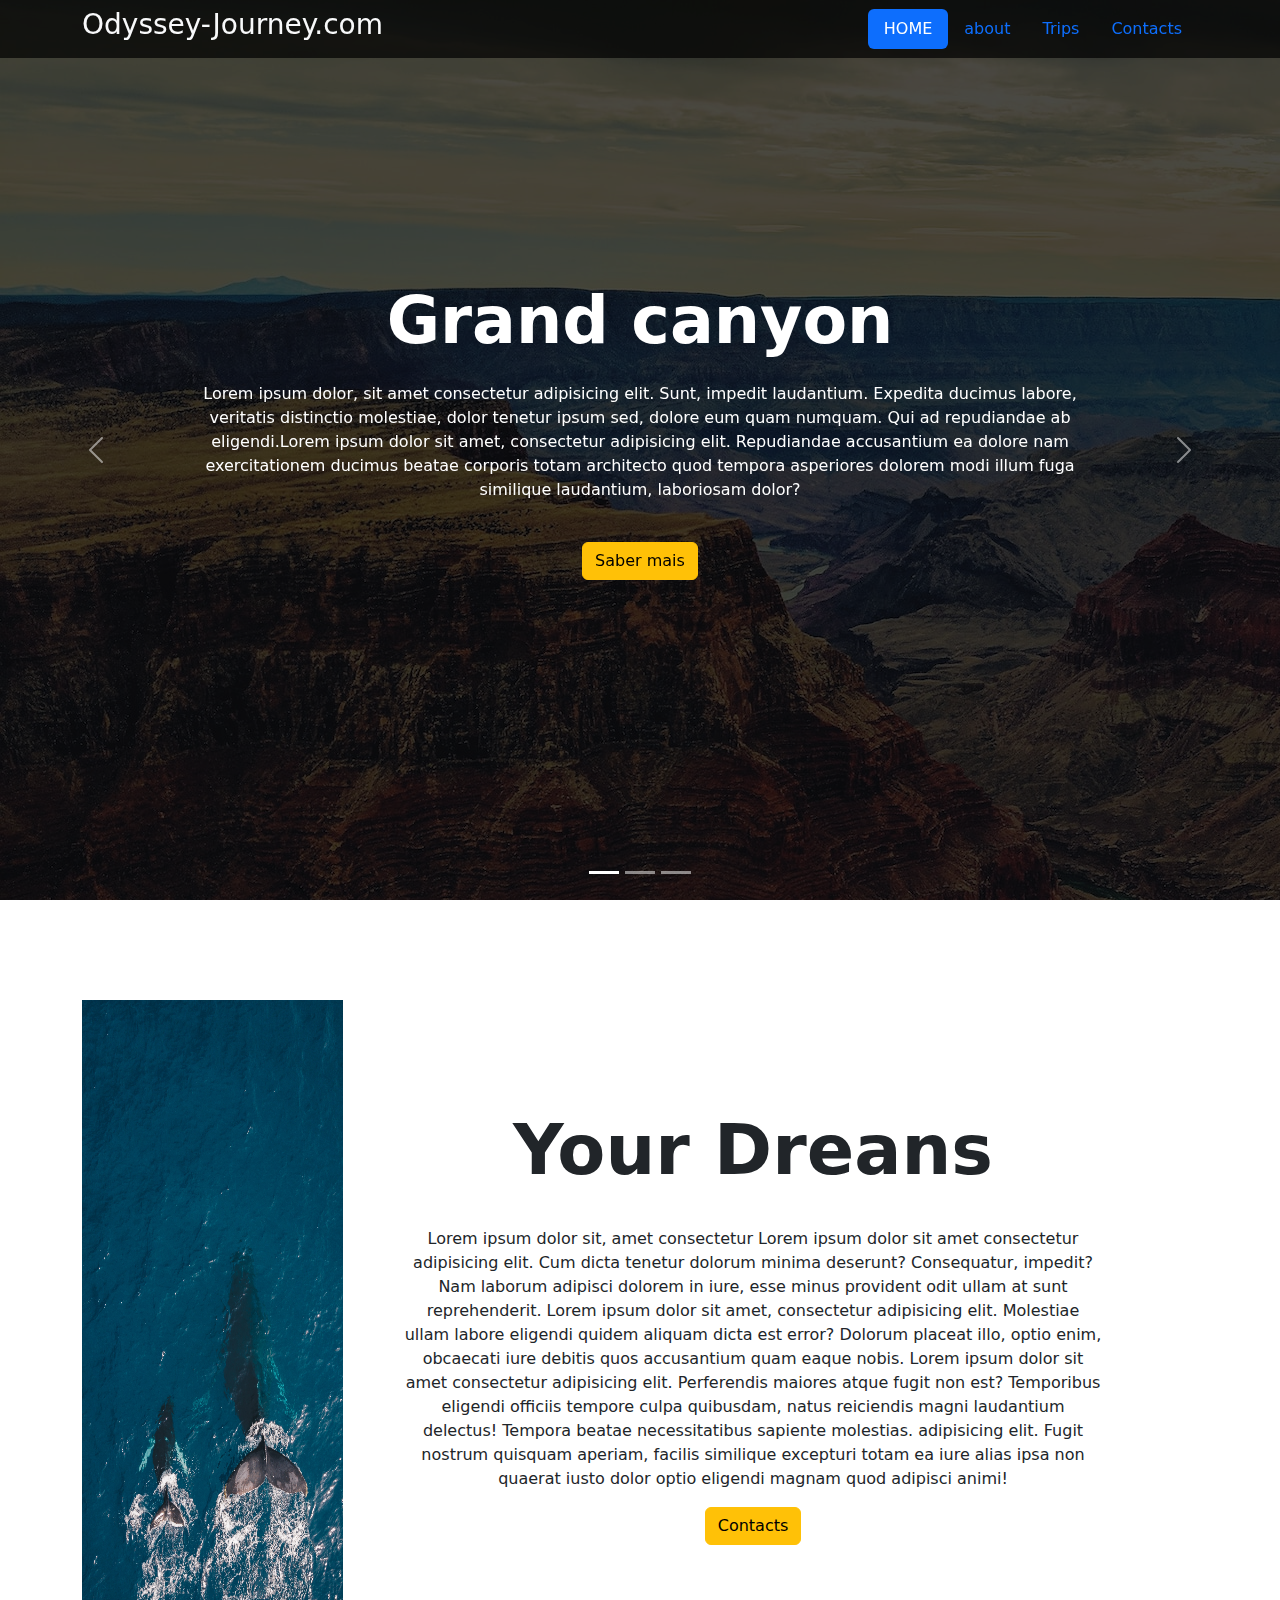
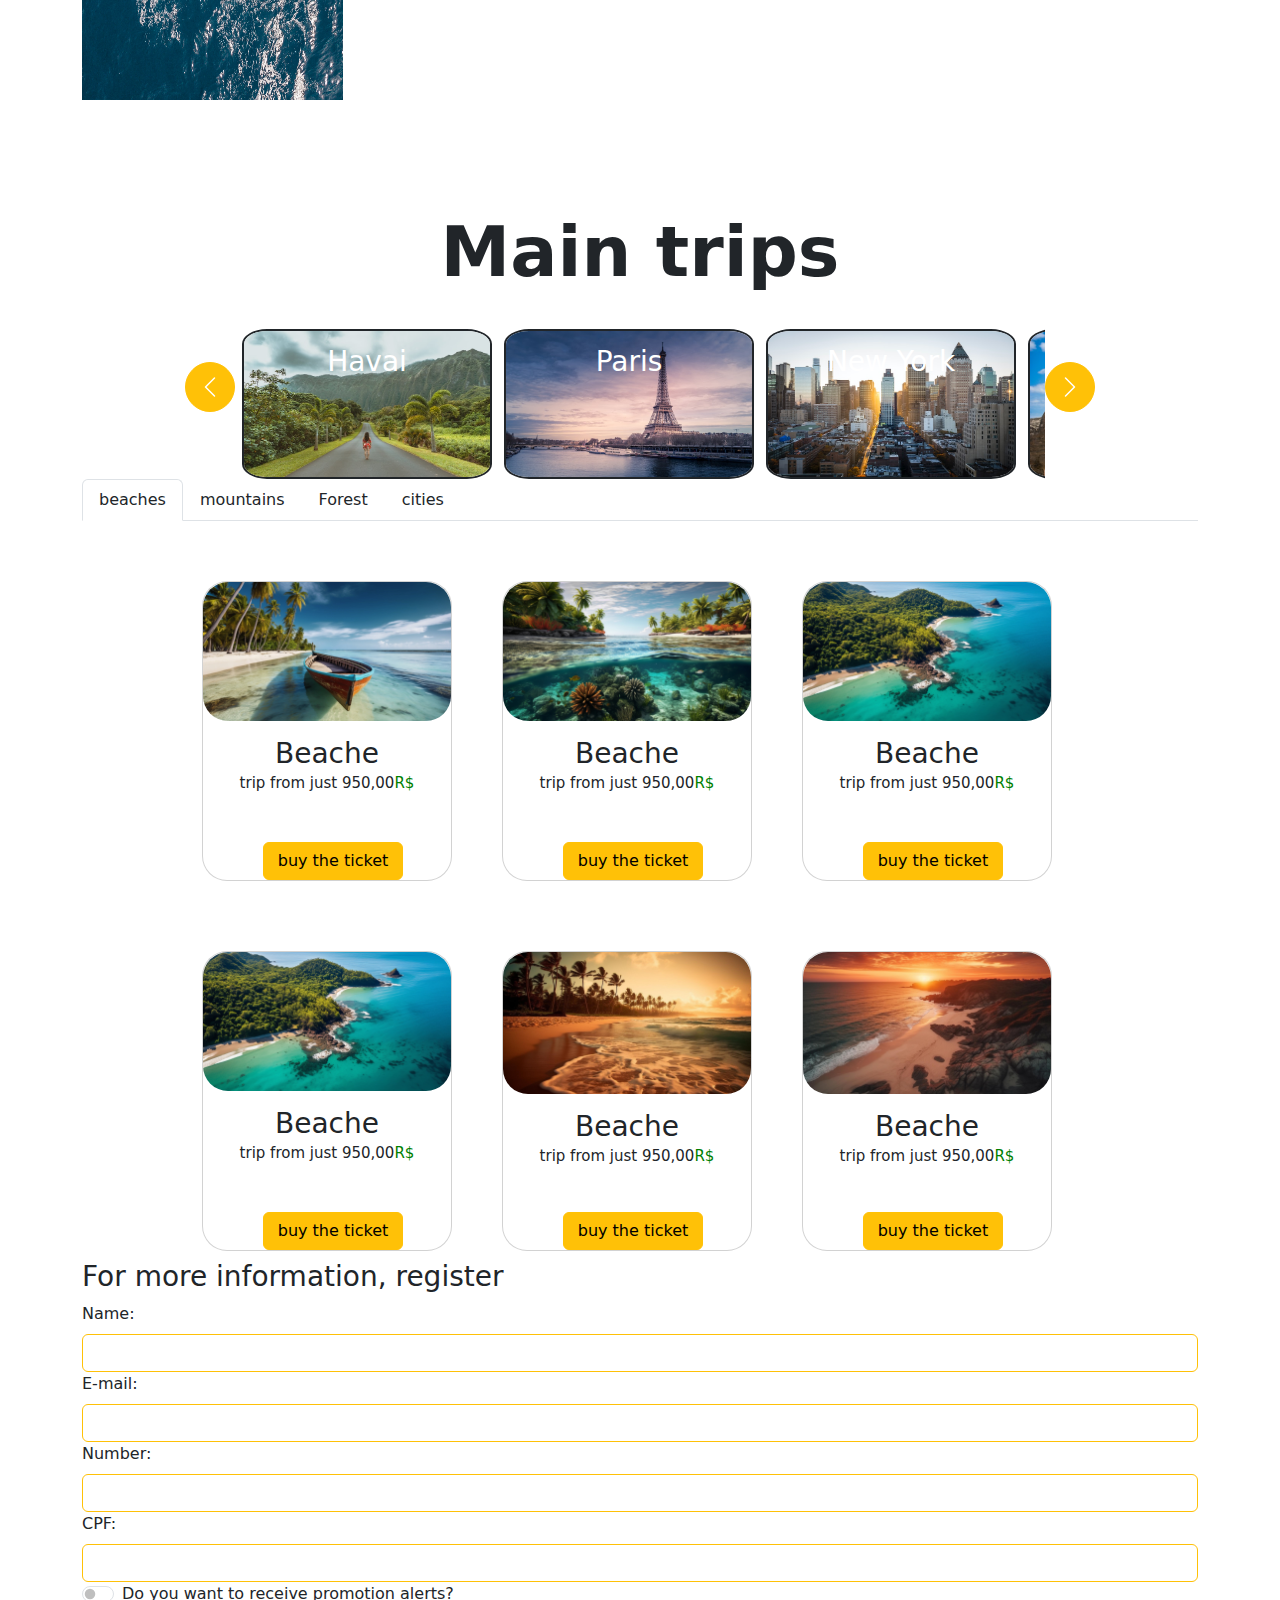
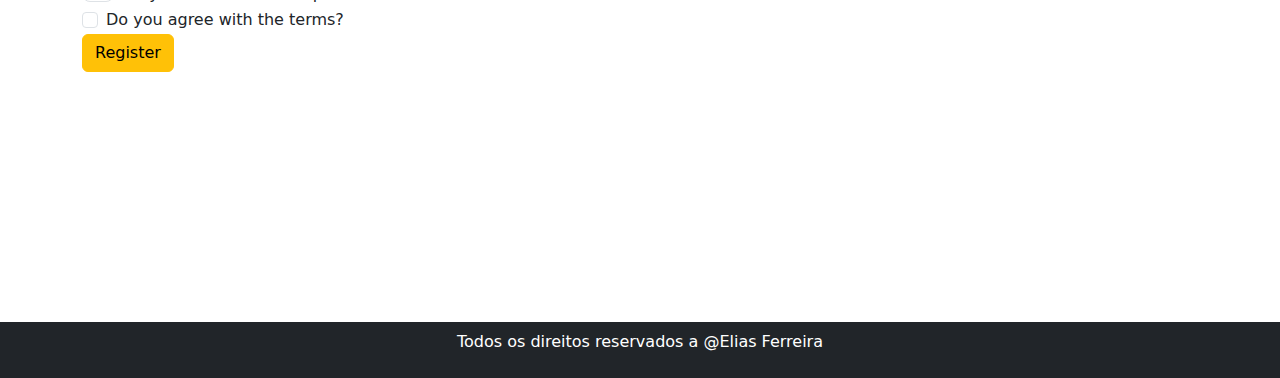
<file: index.html>
<!DOCTYPE html>
<html lang="pt-br">
<head>
    <meta charset="UTF-8">
    <meta name="viewport" content="width=device-width, initial-scale=1.0">
    <title>Odyssey-Journey.com</title>
    <link rel="stylesheet" href="./lib/bootstrap.min.css">
    <link rel="stylesheet" href="./index.css">
</head>
<body>  
    <header>
        <div class="navbar navbar-expand-lg fixed-top text-light">
            <div class="container">
                <h3>Odyssey-Journey.com</h3>
                <button type="button" class="navbar-toggler " data-bs-target="#links" data-bs-toggle="collapse">
                    <span class="navbar-toggler-icon"></span>
                </button>
                <nav class="collapse navbar-collapse justify-content-end" id="links">
                    <ul class="nav nav-pills">
                        <li class="nav-item">
                            <a class="nav-link active" href="#Carrousel">HOME</a>
                        </li>
                        <li class="nav-item">
                            <a class="nav-link" href="#about">about</a>
                        </li>
                        <li class="nav-item">
                            <a class="nav-link" href="#Viagens">Trips</a>
                        </li>
                        <li class="nav-item">
                            <a class="nav-link" href="#Cadastro">Contacts</a>
                        </li>
                    </ul>   
                </nav>
            </div>
            </div> 
    </header>
    <section id="Carrousel" class="carousel slide w-100%" data-bs-ride="carousel">
        <div class="carousel-inner">
            <div  data-bs-interval="4000" class="carousel-item active">
                <img src="./img//Carosel/sonaal-bangera-XuQGqCBpNGk-unsplash.jpg" alt="">
                <div class="carousel-caption">
                    <h4 class="title"> Grand canyon</h4>
                    <p> Lorem ipsum dolor, sit amet consectetur adipisicing elit. Sunt, impedit laudantium. Expedita ducimus labore, veritatis distinctio molestiae, dolor tenetur ipsum sed, dolore eum quam numquam. Qui ad repudiandae ab eligendi.Lorem ipsum dolor sit amet, consectetur adipisicing elit. Repudiandae accusantium ea dolore nam exercitationem ducimus beatae corporis totam architecto quod tempora asperiores dolorem modi illum fuga similique laudantium, laboriosam dolor?</p>
                    <p><a href="#" class="btn btn-warning">Saber mais</a></p>
                </div>
            </div>
            <div data-bs-interval="4000" class="carousel-item">
                <img src="./img/Carosel/pierre-blache-VMNG8BYFQfs-unsplash.jpg" alt="">
                <div class="carousel-caption">
                    <h4 class="title">New York</h4>
                    <p> Lorem ipsum dolor, sit amet consectetur adipisicing elit. Sunt, impedit laudantium. Expedita ducimus labore, veritatis distinctio molestiae, dolor tenetur ipsum sed, dolore eum quam numquam. Qui ad repudiandae ab eligendi.Lorem ipsum dolor sit amet, consectetur adipisicing elit. Repudiandae accusantium ea dolore nam exercitationem ducimus beatae corporis totam architecto quod tempora asperiores dolorem modi illum fuga similique laudantium, laboriosam dolor?</p>
                    <p><a href="#" class="btn btn-warning">Saber mais</a></p>
                </div>
            </div>
            <div data-bs-interval="4000" class="carousel-item">
                <img src="./img//Carosel/rebe-adelaida-zunQwMy5B6M-unsplash.jpg" alt="">
                <div class="carousel-caption">
                    <h4 class="title">Itaia</h4>
                    <p> Lorem ipsum dolor, sit amet consectetur adipisicing elit. Sunt, impedit laudantium. Expedita ducimus labore, veritatis distinctio molestiae, dolor tenetur ipsum sed, dolore eum quam numquam. Qui ad repudiandae ab eligendi.Lorem ipsum dolor sit amet, consectetur adipisicing elit. Repudiandae accusantium ea dolore nam exercitationem ducimus beatae corporis totam architecto quod tempora asperiores dolorem modi illum fuga similique laudantium, laboriosam dolor?</p>
                    <p><a href="#" class="btn btn-warning">Saber mais</a></p>
                </div>
            </div>
        </div>
        <button data-bs-target="#Carrousel" data-bs-slide="prev" class="carousel-control-prev" type="button">
            <span class="carousel-control-prev-icon"></span>
        </button>
        <button data-bs-target="#Carrousel" data-bs-slide="next" class="carousel-control-next" type="button">
            <span class="carousel-control-next-icon"></span>
        </button>
        <div class="carousel-indicators">
            <button type="button" data-bs-target="#Carrousel" class="active" data-bs-slide-to="0"></button>
            <button type="button" data-bs-target="#Carrousel" data-bs-slide-to="1"></button>
            <button type="button" data-bs-target="#Carrousel" data-bs-slide-to="2"></button>
        </div>
    </section>
    <section id="about" class="about-section">
        <div class="container">
            <div class="row">
                <div class="col-lg-3 col-md-12 col-sm-12">
                    <div class="about-img">
                        <img src="./img/guille-pozzi-PO0UHx-5mHo-unsplash.jpg" alt="" >
                    </div>
                </div>
                <div class="col-lg-8 col-md-12 col-sm-12 ps-lg-5 mt-md-5">
                    <div class="about-text">
                        <h2>Your Dreans</h2>
                        <p>Lorem ipsum dolor sit, amet consectetur Lorem ipsum dolor sit amet consectetur adipisicing elit. Cum dicta tenetur dolorum minima deserunt? Consequatur, impedit? Nam laborum adipisci dolorem in iure, esse minus provident odit ullam at sunt reprehenderit. Lorem ipsum dolor sit amet, consectetur adipisicing elit. Molestiae ullam labore eligendi quidem aliquam dicta est error? Dolorum placeat illo, optio enim, obcaecati iure debitis quos accusantium quam eaque nobis. Lorem ipsum dolor sit amet consectetur adipisicing elit. Perferendis maiores atque fugit non est? Temporibus eligendi officiis tempore culpa quibusdam, natus reiciendis magni laudantium delectus! Tempora beatae necessitatibus sapiente molestias. adipisicing elit. Fugit nostrum quisquam aperiam, facilis similique excepturi totam ea iure alias ipsa non quaerat iusto dolor optio eligendi magnam quod adipisci animi!</p>
                        <p><a href="#" class="btn btn-warning">Contacts</a></p>
                    </div>
                </div>
            </div>
        </div>
    </section>
    <section id="Viagens" class="container">
        <H2>Main trips</H2>
        <div class="row">
            <div class="col">
                <nav id="Meu-carrossel container">
                    <div class="carrosel-ind">
                        <button id="prev" class="Controlador btn btn-warning">
                            <span class="carousel-control-prev-icon"></span>
                        </button>
                        <div class="carrosel-display carrosel-ind">
                            <div id="havai" class="card"> 
                                <img src="./Imagens/Havaí.jpg" alt="">
                                <div class="card-img-overlay">
                                    <h3 class="card-title">Havai</h3>
                                </div>
                            </div>
                            <div class="card"> 
                                <img src="./Imagens/Paris.jpg" alt="">
                                <div class="card-img-overlay">
                                    <h3 class="card-title">Paris</h3>
                                </div>
                            </div>
                            <div class="card"> 
                                <img src="./Imagens/Nova iorque.jpg" alt="">
                                <div class="card-img-overlay">
                                    <h3 class="card-title">New York</h3>
                                </div>
                            </div>
                            <div class="card"> 
                                <img src="./Imagens/México.jpg" alt="">
                                <div class="card-img-overlay">
                                    <h3 class="card-title">Mexico</h3>
                                </div>
                            </div>
                            <div class="card"> 
                                <img src="./Imagens/Las vegas.jpg" alt="">
                                <div class="card-img-overlay">
                                    <h3 class="card-title">Las Vegas</h3>
                                </div>
                            </div>
                            <div class="card"> 
                                <img src="./Imagens/Itália.jpg" alt="">
                                <div class="card-img-overlay">
                                    <h3 class="card-title">Italia</h3>
                                </div>
                            </div>
                            <div class="card"> 
                                <img src="./Imagens/Grand canyon.jpg" alt="">
                                <div class="card-img-overlay">
                                    <h3 class="card-title">Grand Canyon</h3>
                                </div>
                            </div>
                            <div class="card"> 
                                <img src="./Imagens/Florida.jpg" alt="">
                                <div class="card-img-overlay">
                                    <h3 class="card-title">Florida</h3>
                                </div>
                            </div>
                            <div class="card"> 
                                <img src="./Imagens/Egito.jpg" alt="">
                                <div class="card-img-overlay">
                                    <h3 class="card-title">Egito</h3>
                                </div>
                            </div>
                        </div>
                        <button id="next" class="Controlador btn btn-warning">
                            <span class="carousel-control-next-icon"></span>
                        </button>
                </div>
                </nav>
            </div>
        </div>
        <div class="row">
            <div class="col">
                <nan class="nav nav-tabs">
                    <button data-bs-toggle="tab"  data-bs-target="#beaches" class="nav-link link-dark active">beaches</button>
                    <button data-bs-toggle="tab"  data-bs-target="#mountains" class="nav-link link-dark">mountains</button>
                    <button data-bs-toggle="tab"  data-bs-target="#Forest" class="nav-link link-dark">Forest</button>
                    <button data-bs-toggle="tab"  data-bs-target="#cities" class="nav-link link-dark">cities</button>
                </nan>
                <div class="tab-content">
                    <div class="tab-pane active" id="beaches">
                        <section>
                            <div  id="Trips" class="container">
                                <div class="row">
                                    <div class="col-lg-4 col-md-6 col-sm-12">
                                        <article class="card trip-card">   
                                            <img src="./tab-imgs/beach/bela-paisagem-a-beira-mar (1).jpg" alt="Gato">
                                            <div class="card-body">
                                                <h3 class="card-title">Beache</h3>
                                                <h5 class="card-subtitle"> trip from just 950,00<span class="din">R$</span> </h5>
                                            </div>
                                            <a href="#" class="btn btn-warning">buy the ticket</a>
                                        </article>
                                    </div>
                                    <div class="col-lg-4 col-md-6 col-sm-12">
                                        <article class="card trip-card">   
                                            <img src="./tab-imgs/beach/bela-paisagem-a-beira-mar (2).jpg" alt="Gato">
                                            <div class="card-body">
                                                <h3 class="card-title">Beache</h3>
                                                <h5 class="card-subtitle"> trip from just 950,00<span class="din">R$</span> </h5>
                                                <p class="card-text"></p>
                                            </div>
                                            <a href="#" class="btn btn-warning">buy the ticket</a>
                                        </article>
                                    </div>
                                    <div class="col-lg-4 col-md-6 col-sm-12">
                                        <article class="card trip-card">   
                                            <img src="./tab-imgs/beach/bela-paisagem-a-beira-mar.jpg" alt="Gato">
                                            <div class="card-body">
                                                <h3 class="card-title">Beache</h3>
                                                <h5 class="card-subtitle"> trip from just 950,00<span class="din">R$</span> </h5>
                                                <p class="card-text"></p>
                                            </div>
                                            <a href="#" class="btn btn-warning">buy the ticket</a>
                                        </article>
                                    </div>
                                    <div class="col-lg-4 col-md-6 col-sm-12">
                                        <article class="card trip-card">   
                                            <img src="./tab-imgs/beach/bela-paisagem-a-beira-mar.jpg" alt="Gato">
                                            <div class="card-body">
                                                <h3 class="card-title">Beache</h3>
                                                <h5 class="card-subtitle"> trip from just 950,00<span class="din">R$</span> </h5>
                                                <p class="card-text"></p>
                                            </div>
                                            <a href="#" class="btn btn-warning">buy the ticket</a>
                                        </article>
                                    </div>
                                    <div class="col-lg-4 col-md-6 col-sm-12">
                                        <article class="card trip-card">   
                                            <img src="./tab-imgs/beach//por-do-sol-sobre-a-silhueta-tropical-da-palmeira-da-costa-gerada-pela-ia.jpg" alt="Gato">
                                            <div class="card-body">
                                                <h3 class="card-title">Beache</h3>
                                                <h5 class="card-subtitle"> trip from just 950,00<span class="din">R$</span> </h5>
                                                <p class="card-text"></p>
                                            </div>
                                            <a href="#" class="btn btn-warning">buy the ticket</a>
                                        </article>
                                    </div>
                                    <div class="col-lg-4 col-md-6 col-sm-12">
                                        <article class="card trip-card">   
                                            <img src="./tab-imgs/beach/um-por-do-sol-sobre-uma-praia-com-um-por-do-sol-dourado-ao-fundo.jpg" alt="Gato">
                                            <div class="card-body">
                                                <h3 class="card-title">Beache</h3>
                                                <h5 class="card-subtitle"> trip from just 950,00<span class="din">R$</span> </h5>
                                                <p class="card-text"></p>
                                            </div>
                                            <a href="#" class="btn btn-warning">buy the ticket</a>
                                        </article>
                                    </div>
                        </section>
                    </div>
                    <div class="tab-pane" id="mountains">
                        <section>
                            <div  id="Trips" class="container">
                                <div class="row">
                                    <div class="col-lg-4 col-md-6 col-sm-12">
                                        <article class="card trip-card">   
                                            <img src="./tab-imgs/mountain/neom-0SUho_B0nus-unsplash.jpg" alt="Gato">
                                            <div class="card-body">
                                                <h3 class="card-title">Mountain</h3>
                                                <h5 class="card-subtitle"> trip from just 950,00<span class="din">R$</span> </h5>
                                            </div>
                                            <a href="#" class="btn btn-warning">buy the ticket</a>
                                        </article>
                                    </div>
                                    <div class="col-lg-4 col-md-6 col-sm-12">
                                        <article class="card trip-card">   
                                            <img src="./tab-imgs/mountain/neom-207NEuFvjlg-unsplash.jpg" alt="Gato">
                                            <div class="card-body">
                                                <h3 class="card-title">Mountain</h3>
                                                <h5 class="card-subtitle"> trip from just 950,00<span class="din">R$</span> </h5>
                                                <p class="card-text"></p>
                                            </div>
                                            <a href="#" class="btn btn-warning">buy the ticket</a>
                                        </article>
                                    </div>
                                    <div class="col-lg-4 col-md-6 col-sm-12">
                                        <article class="card trip-card">   
                                            <img src="./tab-imgs/mountain/neom-3qBi6HWZMeg-unsplash.jpg" alt="Gato">
                                            <div class="card-body">
                                                <h3 class="card-title">Mountain</h3>
                                                <h5 class="card-subtitle"> trip from just 950,00<span class="din">R$</span> </h5>
                                                <p class="card-text"></p>
                                            </div>
                                            <a href="#" class="btn btn-warning">buy the ticket</a>
                                        </article>
                                    </div>
                                    <div class="col-lg-4 col-md-6 col-sm-12">
                                        <article class="card trip-card">   
                                            <img src="./tab-imgs/mountain/neom-wMHauMZiQjg-unsplash.jpg" alt="Gato">
                                            <div class="card-body">
                                                <h3 class="card-title">Mountain</h3>
                                                <h5 class="card-subtitle"> trip from just 950,00<span class="din">R$</span> </h5>
                                                <p class="card-text"></p>
                                            </div>
                                            <a href="#" class="btn btn-warning">buy the ticket</a>
                                        </article>
                                    </div>
                                    <div class="col-lg-4 col-md-6 col-sm-12">
                                        <article class="card trip-card">   
                                            <img src="./tab-imgs/mountain/neom-xXqWVUvf_Gw-unsplash.jpg" alt="Gato">
                                            <div class="card-body">
                                                <h3 class="card-title">Mountain</h3>
                                                <h5 class="card-subtitle"> trip from just 950,00<span class="din">R$</span> </h5>
                                                <p class="card-text"></p>
                                            </div>
                                            <a href="#" class="btn btn-warning">buy the ticket</a>
                                        </article>
                                    </div>
                                    <div class="col-lg-4 col-md-6 col-sm-12">
                                        <article class="card trip-card">   
                                            <img src="./tab-imgs/mountain/rohit-tandon-9wg5jCEPBsw-unsplash.jpg" alt="Gato">
                                            <div class="card-body">
                                                <h3 class="card-title">Mountain</h3>
                                                <h5 class="card-subtitle"> trip from just 950,00<span class="din">R$</span> </h5>
                                                <p class="card-text"></p>
                                            </div>
                                            <a href="#" class="btn btn-warning">buy the ticket</a>
                                        </article>
                                    </div>
                        </section>
                    </div>
                    <div class="tab-pane" id="Forest">
                        <section>
                            <div  id="Trips" class="container">
                                <div class="row">
                                    <div class="col-lg-4 col-md-6 col-sm-12">
                                        <article class="card trip-card">   
                                            <img src="./tab-imgs/Florest/estrada-vazia-em-atmosfera-escura.jpg" alt="Gato">
                                            <div class="card-body">
                                                <h3 class="card-title">Forest</h3>
                                                <h5 class="card-subtitle"> trip from just 950,00<span class="din">R$</span> </h5>
                                            </div>
                                            <a href="#" class="btn btn-warning">buy the ticket</a>
                                        </article>
                                    </div>
                                    <div class="col-lg-4 col-md-6 col-sm-12">
                                        <article class="card trip-card">   
                                            <img src="./tab-imgs/Florest/paisagem-tropical-ensolarada (1).jpg" alt="Gato">
                                            <div class="card-body">
                                                <h3 class="card-title">Forest</h3>
                                                <h5 class="card-subtitle"> trip from just 950,00<span class="din">R$</span> </h5>
                                                <p class="card-text"></p>
                                            </div>
                                            <a href="#" class="btn btn-warning">buy the ticket</a>
                                        </article>
                                    </div>
                                    <div class="col-lg-4 col-md-6 col-sm-12">
                                        <article class="card trip-card">   
                                            <img src="./tab-imgs/Florest/paisagem-tropical-ensolarada (2).jpg" alt="Gato">
                                            <div class="card-body">
                                                <h3 class="card-title">Forest</h3>
                                                <h5 class="card-subtitle"> trip from just 950,00<span class="din">R$</span> </h5>
                                                <p class="card-text"></p>
                                            </div>
                                            <a href="#" class="btn btn-warning">buy the ticket</a>
                                        </article>
                                    </div>
                                    <div class="col-lg-4 col-md-6 col-sm-12">
                                        <article class="card trip-card">   
                                            <img src="./tab-imgs/Florest/paisagem-tropical-ensolarada.jpg" alt="Gato">
                                            <div class="card-body">
                                                <h3 class="card-title">Forest</h3>
                                                <h5 class="card-subtitle"> trip from just 950,00<span class="din">R$</span> </h5>
                                                <p class="card-text"></p>
                                            </div>
                                            <a href="#" class="btn btn-warning">buy the ticket</a>
                                        </article>
                                    </div>
                                    <div class="col-lg-4 col-md-6 col-sm-12">
                                        <article class="card trip-card">   
                                            <img src="./tab-imgs/Florest/tim-swaan-eOpewngf68w-unsplash.jpg" alt="Gato">
                                            <div class="card-body">
                                                <h3 class="card-title">Forest</h3>
                                                <h5 class="card-subtitle"> trip from just 950,00<span class="din">R$</span> </h5>
                                                <p class="card-text"></p>
                                            </div>
                                            <a href="#" class="btn btn-warning">buy the ticket</a>
                                        </article>
                                    </div>
                                    <div class="col-lg-4 col-md-6 col-sm-12">
                                        <article class="card trip-card">   
                                            <img src="./tab-imgs/Florest/wil-stewart-pHANr-CpbYM-unsplash.jpg" alt="Gato">
                                            <div class="card-body">
                                                <h3 class="card-title">Forest</h3>
                                                <h5 class="card-subtitle"> trip from just 950,00<span class="din">R$</span> </h5>
                                                <p class="card-text"></p>
                                            </div>
                                            <a href="#" class="btn btn-warning">buy the ticket</a>
                                        </article>
                                    </div>
                        </section>
                    </div>
                    <div class="tab-pane" id="cities">
                        <section>
                            <div  id="Trips" class="container">
                                <div class="row">
                                    <div class="col-lg-4 col-md-6 col-sm-12">
                                        <article class="card trip-card">   
                                            <img src="./tab-imgs/City/gabriel-miklos-LiE-pn2fJ5I-unsplash.jpg" alt="Gato">
                                            <div class="card-body">
                                                <h3 class="card-title">City</h3>
                                                <h5 class="card-subtitle"> trip from just 950,00<span class="din">R$</span> </h5>
                                            </div>
                                            <a href="#" class="btn btn-warning">buy the ticket</a>
                                        </article>
                                    </div>
                                    <div class="col-lg-4 col-md-6 col-sm-12">
                                        <article class="card trip-card">   
                                            <img src="./tab-imgs/City/leyre-Th2MisvdKr0-unsplash.jpg" alt="Gato">
                                            <div class="card-body">
                                                <h3 class="card-title">City</h3>
                                                <h5 class="card-subtitle"> trip from just 950,00<span class="din">R$</span> </h5>
                                                <p class="card-text"></p>
                                            </div>
                                            <a href="#" class="btn btn-warning">buy the ticket</a>
                                        </article>
                                    </div>
                                    <div class="col-lg-4 col-md-6 col-sm-12">
                                        <article class="card trip-card">   
                                            <img src="./tab-imgs/City/martin-krchnacek-OyoaCpMCR0U-unsplash.jpg" alt="Gato">
                                            <div class="card-body">
                                                <h3 class="card-title">City</h3>
                                                <h5 class="card-subtitle"> trip from just 950,00<span class="din">R$</span> </h5>
                                                <p class="card-text"></p>
                                            </div>
                                            <a href="#" class="btn btn-warning">buy the ticket</a>
                                        </article>
                                    </div>
                                    <div class="col-lg-4 col-md-6 col-sm-12">
                                        <article class="card trip-card">   
                                            <img src="./tab-imgs/City/mick-haupt-hZDJIOOdLb0-unsplash.jpg" alt="Gato">
                                            <div class="card-body">
                                                <h3 class="card-title">City</h3>
                                                <h5 class="card-subtitle"> trip from just 950,00<span class="din">R$</span> </h5>
                                                <p class="card-text"></p>
                                            </div>
                                            <a href="#" class="btn btn-warning">buy the ticket</a>
                                        </article>
                                    </div>
                                    <div class="col-lg-4 col-md-6 col-sm-12">
                                        <article class="card trip-card">   
                                            <img src="./tab-imgs/City/pujalin-vPWJ-wwZ2D8-unsplash.jpg" alt="Gato">
                                            <div class="card-body">
                                                <h3 class="card-title">City</h3>
                                                <h5 class="card-subtitle"> trip from just 950,00<span class="din">R$</span> </h5>
                                                <p class="card-text"></p>
                                            </div>
                                            <a href="#" class="btn btn-warning">buy the ticket</a>
                                        </article>
                                    </div>
                                    <div class="col-lg-4 col-md-6 col-sm-12">
                                        <article class="card trip-card">   
                                            <img src="./tab-imgs/City/raphael-andres-3cwvFD-YPtk-unsplash.jpg" alt="Gato">
                                            <div class="card-body">
                                                <h3 class="card-title">City</h3>
                                                <h5 class="card-subtitle"> trip from just 950,00<span class="din">R$</span> </h5>
                                                <p class="card-text"></p>
                                            </div>
                                            <a href="#" class="btn btn-warning">buy the ticket</a>
                                        </article>
                                    </div>
                        </section>
                    </div>
                </div>
            </div>
        </div>
    </section>
    <section id="Cadastro" class="Cadastro container">
        <div class="row">
            <div class="col-md-12">
                <h3>For more information, register</h3>
                <form>
                    <label class="form-label" for="Nome">Name:</label>
                    <input id="Nome" class="form-control border-warning" type="text">
                    <label  class="form-label" for="E-mail">E-mail:</label>
                    <input id="E-mail" class="form-control border-warning" type="email">
                    <label  class="form-label" for="Numero">Number:</label>
                    <input id="Numero" class="form-control border-warning" type="tell">
                    <label class="form-label" for="CPF">CPF:</label>
                    <input id="CPF" class="form-control border-warning" type="Text">
                </form>
                <div class="form-check form-switch" >
                    <label for="Alerta" class="form-check-label" >Do you want to receive promotion alerts?</label>
                    <input id="Alerta"  class="form-check-input" type="checkbox">
                </div>
                <div class="form-check">
                    <label for="Concordo" class="form-check-label" >Do you agree with the terms?</label>
                    <input id="Concordo"  class="form-check-input" type="checkbox">
                </div>
                <button type="submit" class="btn btn-warning"> Register </button>
            </div>
        </div>
    </div>
    </div>
    </section>
    <footer class="bg-dark p-2 text-center">
        <div class="container">
            <p class="text-white">
                Todos os direitos reservados a @Elias Ferreira
            </p>
        </div>
    </footer>
<script src="./lib/bootstrap.bundle.min.js"></script>
<script src="./Main.js"></script>
</body>
</html>
</file>
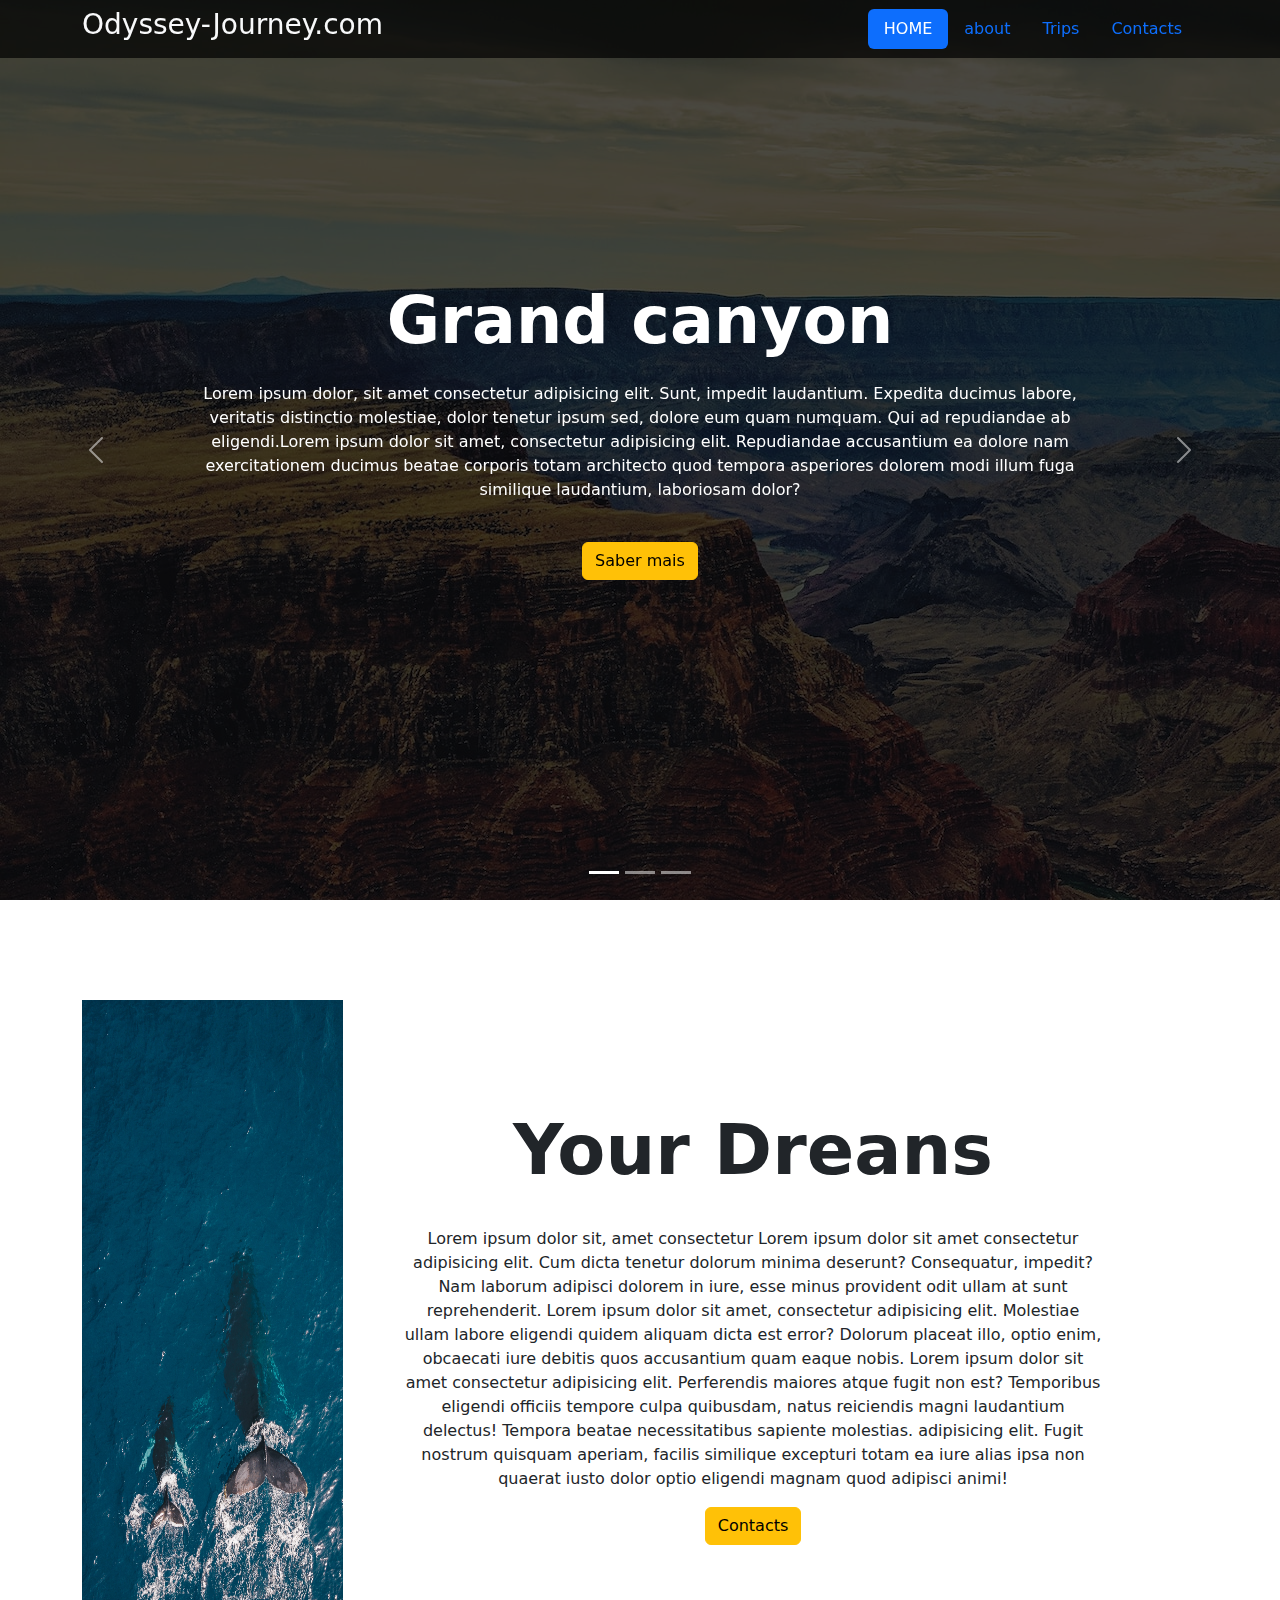
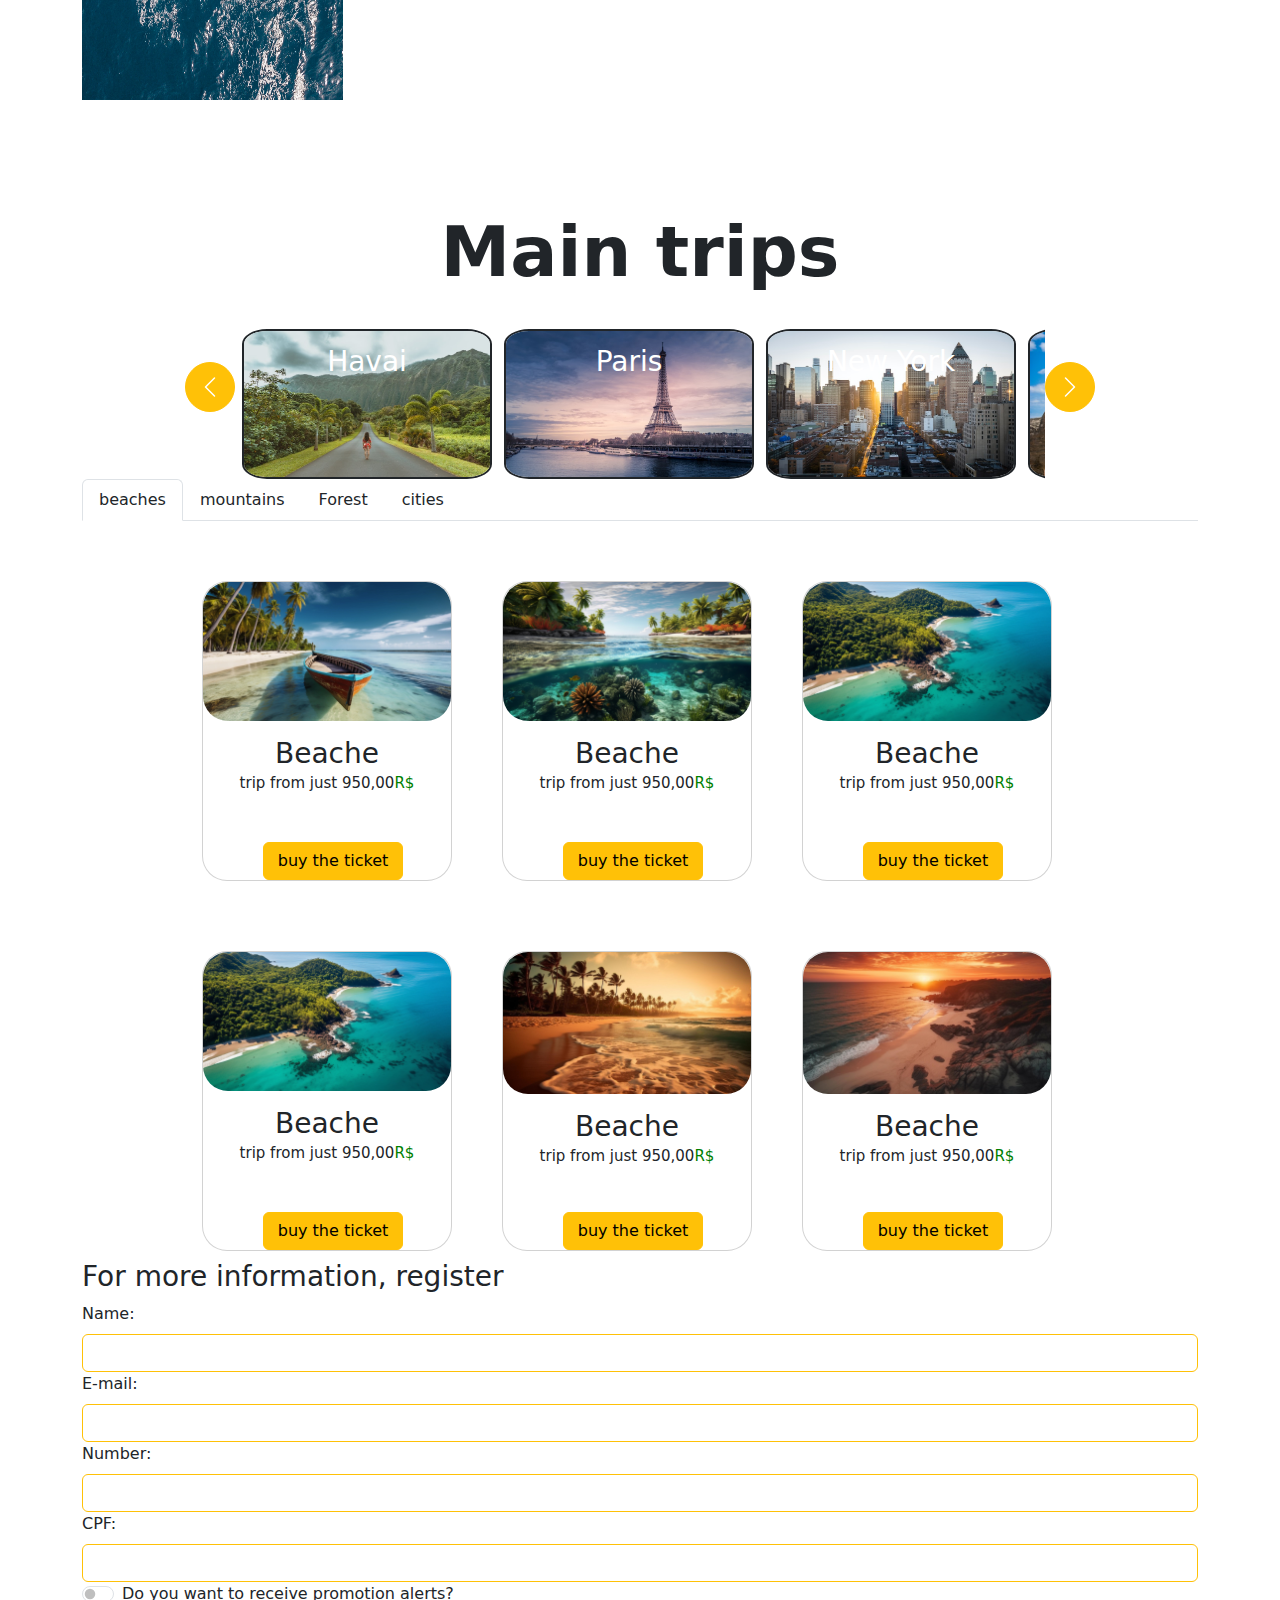
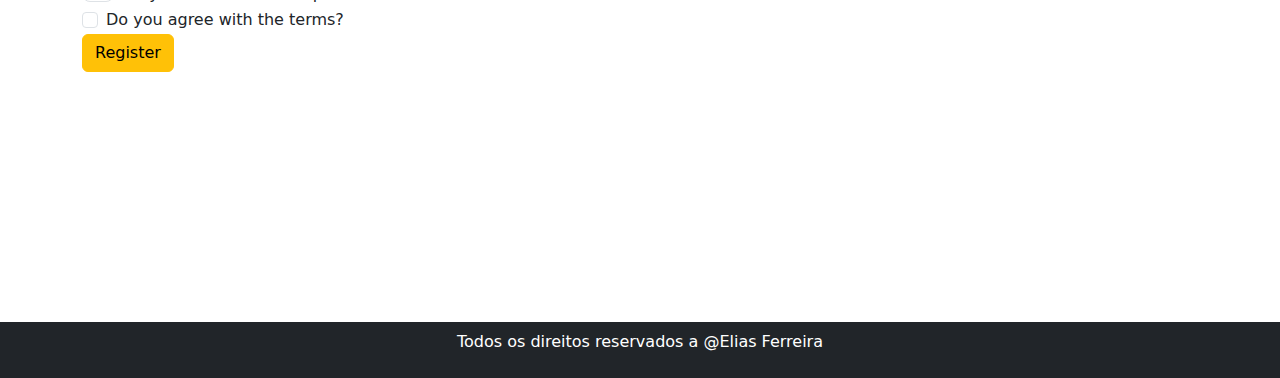
<file: Iner.html>
<!DOCTYPE html>
<html lang="pt-br">
<head>
    <meta charset="UTF-8">
    <meta name="viewport" content="width=device-width, initial-scale=1.0">
    <title>Odyssey-Journey.com</title>
    <link rel="stylesheet" href="./lib/bootstrap.min.css">
    <link rel="stylesheet" href="./Iner.css">
</head>
<body>  
    <header>
        <div class="navbar navbar-expand-lg fixed-top text-light">
            <div class="container">
                <h3>Odyssey-Journey.com</h3>
                <button type="button" class="navbar-toggler " data-bs-target="#links" data-bs-toggle="collapse">
                    <span class="navbar-toggler-icon"></span>
                </button>
                <nav class="collapse navbar-collapse justify-content-end" id="links">
                    <ul class="nav nav-pills">
                        <li class="nav-item">
                            <a class="nav-link active" href="#Carrousel">HOME</a>
                        </li>
                        <li class="nav-item">
                            <a class="nav-link" href="#about">about</a>
                        </li>
                        <li class="nav-item">
                            <a class="nav-link" href="#Viagens">Trips</a>
                        </li>
                        <li class="nav-item">
                            <a class="nav-link" href="#Cadastro">Contacts</a>
                        </li>
                    </ul>   
                </nav>
            </div>
            </div> 
    </header>
    <section id="Carrousel" class="carousel slide w-100%" data-bs-ride="carousel">
        <div class="carousel-inner">
            <div  data-bs-interval="4000" class="carousel-item active">
                <img src="./img//Carosel/sonaal-bangera-XuQGqCBpNGk-unsplash.jpg" alt="">
                <div class="carousel-caption">
                    <h4 class="title"> Grand canyon</h4>
                    <p> Lorem ipsum dolor, sit amet consectetur adipisicing elit. Sunt, impedit laudantium. Expedita ducimus labore, veritatis distinctio molestiae, dolor tenetur ipsum sed, dolore eum quam numquam. Qui ad repudiandae ab eligendi.Lorem ipsum dolor sit amet, consectetur adipisicing elit. Repudiandae accusantium ea dolore nam exercitationem ducimus beatae corporis totam architecto quod tempora asperiores dolorem modi illum fuga similique laudantium, laboriosam dolor?</p>
                    <p><a href="#" class="btn btn-warning">Saber mais</a></p>
                </div>
            </div>
            <div data-bs-interval="4000" class="carousel-item">
                <img src="./img/Carosel/pierre-blache-VMNG8BYFQfs-unsplash.jpg" alt="">
                <div class="carousel-caption">
                    <h4 class="title">New York</h4>
                    <p> Lorem ipsum dolor, sit amet consectetur adipisicing elit. Sunt, impedit laudantium. Expedita ducimus labore, veritatis distinctio molestiae, dolor tenetur ipsum sed, dolore eum quam numquam. Qui ad repudiandae ab eligendi.Lorem ipsum dolor sit amet, consectetur adipisicing elit. Repudiandae accusantium ea dolore nam exercitationem ducimus beatae corporis totam architecto quod tempora asperiores dolorem modi illum fuga similique laudantium, laboriosam dolor?</p>
                    <p><a href="#" class="btn btn-warning">Saber mais</a></p>
                </div>
            </div>
            <div data-bs-interval="4000" class="carousel-item">
                <img src="./img//Carosel/rebe-adelaida-zunQwMy5B6M-unsplash.jpg" alt="">
                <div class="carousel-caption">
                    <h4 class="title">Itaia</h4>
                    <p> Lorem ipsum dolor, sit amet consectetur adipisicing elit. Sunt, impedit laudantium. Expedita ducimus labore, veritatis distinctio molestiae, dolor tenetur ipsum sed, dolore eum quam numquam. Qui ad repudiandae ab eligendi.Lorem ipsum dolor sit amet, consectetur adipisicing elit. Repudiandae accusantium ea dolore nam exercitationem ducimus beatae corporis totam architecto quod tempora asperiores dolorem modi illum fuga similique laudantium, laboriosam dolor?</p>
                    <p><a href="#" class="btn btn-warning">Saber mais</a></p>
                </div>
            </div>
        </div>
        <button data-bs-target="#Carrousel" data-bs-slide="prev" class="carousel-control-prev" type="button">
            <span class="carousel-control-prev-icon"></span>
        </button>
        <button data-bs-target="#Carrousel" data-bs-slide="next" class="carousel-control-next" type="button">
            <span class="carousel-control-next-icon"></span>
        </button>
        <div class="carousel-indicators">
            <button type="button" data-bs-target="#Carrousel" class="active" data-bs-slide-to="0"></button>
            <button type="button" data-bs-target="#Carrousel" data-bs-slide-to="1"></button>
            <button type="button" data-bs-target="#Carrousel" data-bs-slide-to="2"></button>
        </div>
    </section>
    <section id="about" class="about-section">
        <div class="container">
            <div class="row">
                <div class="col-lg-3 col-md-12 col-sm-12">
                    <div class="about-img">
                        <img src="./img/guille-pozzi-PO0UHx-5mHo-unsplash.jpg" alt="" >
                    </div>
                </div>
                <div class="col-lg-8 col-md-12 col-sm-12 ps-lg-5 mt-md-5">
                    <div class="about-text">
                        <h2>Your Dreans</h2>
                        <p>Lorem ipsum dolor sit, amet consectetur Lorem ipsum dolor sit amet consectetur adipisicing elit. Cum dicta tenetur dolorum minima deserunt? Consequatur, impedit? Nam laborum adipisci dolorem in iure, esse minus provident odit ullam at sunt reprehenderit. Lorem ipsum dolor sit amet, consectetur adipisicing elit. Molestiae ullam labore eligendi quidem aliquam dicta est error? Dolorum placeat illo, optio enim, obcaecati iure debitis quos accusantium quam eaque nobis. Lorem ipsum dolor sit amet consectetur adipisicing elit. Perferendis maiores atque fugit non est? Temporibus eligendi officiis tempore culpa quibusdam, natus reiciendis magni laudantium delectus! Tempora beatae necessitatibus sapiente molestias. adipisicing elit. Fugit nostrum quisquam aperiam, facilis similique excepturi totam ea iure alias ipsa non quaerat iusto dolor optio eligendi magnam quod adipisci animi!</p>
                        <p><a href="#" class="btn btn-warning">Contacts</a></p>
                    </div>
                </div>
            </div>
        </div>
    </section>
    <section id="Viagens" class="container">
        <H2>Main trips</H2>
        <div class="row">
            <div class="col">
                <nav id="Meu-carrossel container">
                    <div class="carrosel-ind">
                        <button id="prev" class="Controlador btn btn-warning">
                            <span class="carousel-control-prev-icon"></span>
                        </button>
                        <div class="carrosel-display carrosel-ind">
                            <div id="havai" class="card"> 
                                <img src="./Imagens/Havaí.jpg" alt="">
                                <div class="card-img-overlay">
                                    <h3 class="card-title">Havai</h3>
                                </div>
                            </div>
                            <div class="card"> 
                                <img src="./Imagens/Paris.jpg" alt="">
                                <div class="card-img-overlay">
                                    <h3 class="card-title">Paris</h3>
                                </div>
                            </div>
                            <div class="card"> 
                                <img src="./Imagens/Nova iorque.jpg" alt="">
                                <div class="card-img-overlay">
                                    <h3 class="card-title">New York</h3>
                                </div>
                            </div>
                            <div class="card"> 
                                <img src="./Imagens/México.jpg" alt="">
                                <div class="card-img-overlay">
                                    <h3 class="card-title">Mexico</h3>
                                </div>
                            </div>
                            <div class="card"> 
                                <img src="./Imagens/Las vegas.jpg" alt="">
                                <div class="card-img-overlay">
                                    <h3 class="card-title">Las Vegas</h3>
                                </div>
                            </div>
                            <div class="card"> 
                                <img src="./Imagens/Itália.jpg" alt="">
                                <div class="card-img-overlay">
                                    <h3 class="card-title">Italia</h3>
                                </div>
                            </div>
                            <div class="card"> 
                                <img src="./Imagens/Grand canyon.jpg" alt="">
                                <div class="card-img-overlay">
                                    <h3 class="card-title">Grand Canyon</h3>
                                </div>
                            </div>
                            <div class="card"> 
                                <img src="./Imagens/Florida.jpg" alt="">
                                <div class="card-img-overlay">
                                    <h3 class="card-title">Florida</h3>
                                </div>
                            </div>
                            <div class="card"> 
                                <img src="./Imagens/Egito.jpg" alt="">
                                <div class="card-img-overlay">
                                    <h3 class="card-title">Egito</h3>
                                </div>
                            </div>
                        </div>
                        <button id="next" class="Controlador btn btn-warning">
                            <span class="carousel-control-next-icon"></span>
                        </button>
                </div>
                </nav>
            </div>
        </div>
        <div class="row">
            <div class="col">
                <nan class="nav nav-tabs">
                    <button data-bs-toggle="tab"  data-bs-target="#beaches" class="nav-link link-dark active">beaches</button>
                    <button data-bs-toggle="tab"  data-bs-target="#mountains" class="nav-link link-dark">mountains</button>
                    <button data-bs-toggle="tab"  data-bs-target="#Forest" class="nav-link link-dark">Forest</button>
                    <button data-bs-toggle="tab"  data-bs-target="#cities" class="nav-link link-dark">cities</button>
                </nan>
                <div class="tab-content">
                    <div class="tab-pane active" id="beaches">
                        <section>
                            <div  id="Trips" class="container">
                                <div class="row">
                                    <div class="col-lg-4 col-md-6 col-sm-12">
                                        <article class="card trip-card">   
                                            <img src="./tab-imgs/beach/bela-paisagem-a-beira-mar (1).jpg" alt="Gato">
                                            <div class="card-body">
                                                <h3 class="card-title">Beache</h3>
                                                <h5 class="card-subtitle"> trip from just 950,00<span class="din">R$</span> </h5>
                                            </div>
                                            <a href="#" class="btn btn-warning">buy the ticket</a>
                                        </article>
                                    </div>
                                    <div class="col-lg-4 col-md-6 col-sm-12">
                                        <article class="card trip-card">   
                                            <img src="./tab-imgs/beach/bela-paisagem-a-beira-mar (2).jpg" alt="Gato">
                                            <div class="card-body">
                                                <h3 class="card-title">Beache</h3>
                                                <h5 class="card-subtitle"> trip from just 950,00<span class="din">R$</span> </h5>
                                                <p class="card-text"></p>
                                            </div>
                                            <a href="#" class="btn btn-warning">buy the ticket</a>
                                        </article>
                                    </div>
                                    <div class="col-lg-4 col-md-6 col-sm-12">
                                        <article class="card trip-card">   
                                            <img src="./tab-imgs/beach/bela-paisagem-a-beira-mar.jpg" alt="Gato">
                                            <div class="card-body">
                                                <h3 class="card-title">Beache</h3>
                                                <h5 class="card-subtitle"> trip from just 950,00<span class="din">R$</span> </h5>
                                                <p class="card-text"></p>
                                            </div>
                                            <a href="#" class="btn btn-warning">buy the ticket</a>
                                        </article>
                                    </div>
                                    <div class="col-lg-4 col-md-6 col-sm-12">
                                        <article class="card trip-card">   
                                            <img src="./tab-imgs/beach/bela-paisagem-a-beira-mar.jpg" alt="Gato">
                                            <div class="card-body">
                                                <h3 class="card-title">Beache</h3>
                                                <h5 class="card-subtitle"> trip from just 950,00<span class="din">R$</span> </h5>
                                                <p class="card-text"></p>
                                            </div>
                                            <a href="#" class="btn btn-warning">buy the ticket</a>
                                        </article>
                                    </div>
                                    <div class="col-lg-4 col-md-6 col-sm-12">
                                        <article class="card trip-card">   
                                            <img src="./tab-imgs/beach//por-do-sol-sobre-a-silhueta-tropical-da-palmeira-da-costa-gerada-pela-ia.jpg" alt="Gato">
                                            <div class="card-body">
                                                <h3 class="card-title">Beache</h3>
                                                <h5 class="card-subtitle"> trip from just 950,00<span class="din">R$</span> </h5>
                                                <p class="card-text"></p>
                                            </div>
                                            <a href="#" class="btn btn-warning">buy the ticket</a>
                                        </article>
                                    </div>
                                    <div class="col-lg-4 col-md-6 col-sm-12">
                                        <article class="card trip-card">   
                                            <img src="./tab-imgs/beach/um-por-do-sol-sobre-uma-praia-com-um-por-do-sol-dourado-ao-fundo.jpg" alt="Gato">
                                            <div class="card-body">
                                                <h3 class="card-title">Beache</h3>
                                                <h5 class="card-subtitle"> trip from just 950,00<span class="din">R$</span> </h5>
                                                <p class="card-text"></p>
                                            </div>
                                            <a href="#" class="btn btn-warning">buy the ticket</a>
                                        </article>
                                    </div>
                        </section>
                    </div>
                    <div class="tab-pane" id="mountains">
                        <section>
                            <div  id="Trips" class="container">
                                <div class="row">
                                    <div class="col-lg-4 col-md-6 col-sm-12">
                                        <article class="card trip-card">   
                                            <img src="./tab-imgs/mountain/neom-0SUho_B0nus-unsplash.jpg" alt="Gato">
                                            <div class="card-body">
                                                <h3 class="card-title">Mountain</h3>
                                                <h5 class="card-subtitle"> trip from just 950,00<span class="din">R$</span> </h5>
                                            </div>
                                            <a href="#" class="btn btn-warning">buy the ticket</a>
                                        </article>
                                    </div>
                                    <div class="col-lg-4 col-md-6 col-sm-12">
                                        <article class="card trip-card">   
                                            <img src="./tab-imgs/mountain/neom-207NEuFvjlg-unsplash.jpg" alt="Gato">
                                            <div class="card-body">
                                                <h3 class="card-title">Mountain</h3>
                                                <h5 class="card-subtitle"> trip from just 950,00<span class="din">R$</span> </h5>
                                                <p class="card-text"></p>
                                            </div>
                                            <a href="#" class="btn btn-warning">buy the ticket</a>
                                        </article>
                                    </div>
                                    <div class="col-lg-4 col-md-6 col-sm-12">
                                        <article class="card trip-card">   
                                            <img src="./tab-imgs/mountain/neom-3qBi6HWZMeg-unsplash.jpg" alt="Gato">
                                            <div class="card-body">
                                                <h3 class="card-title">Mountain</h3>
                                                <h5 class="card-subtitle"> trip from just 950,00<span class="din">R$</span> </h5>
                                                <p class="card-text"></p>
                                            </div>
                                            <a href="#" class="btn btn-warning">buy the ticket</a>
                                        </article>
                                    </div>
                                    <div class="col-lg-4 col-md-6 col-sm-12">
                                        <article class="card trip-card">   
                                            <img src="./tab-imgs/mountain/neom-wMHauMZiQjg-unsplash.jpg" alt="Gato">
                                            <div class="card-body">
                                                <h3 class="card-title">Mountain</h3>
                                                <h5 class="card-subtitle"> trip from just 950,00<span class="din">R$</span> </h5>
                                                <p class="card-text"></p>
                                            </div>
                                            <a href="#" class="btn btn-warning">buy the ticket</a>
                                        </article>
                                    </div>
                                    <div class="col-lg-4 col-md-6 col-sm-12">
                                        <article class="card trip-card">   
                                            <img src="./tab-imgs/mountain/neom-xXqWVUvf_Gw-unsplash.jpg" alt="Gato">
                                            <div class="card-body">
                                                <h3 class="card-title">Mountain</h3>
                                                <h5 class="card-subtitle"> trip from just 950,00<span class="din">R$</span> </h5>
                                                <p class="card-text"></p>
                                            </div>
                                            <a href="#" class="btn btn-warning">buy the ticket</a>
                                        </article>
                                    </div>
                                    <div class="col-lg-4 col-md-6 col-sm-12">
                                        <article class="card trip-card">   
                                            <img src="./tab-imgs/mountain/rohit-tandon-9wg5jCEPBsw-unsplash.jpg" alt="Gato">
                                            <div class="card-body">
                                                <h3 class="card-title">Mountain</h3>
                                                <h5 class="card-subtitle"> trip from just 950,00<span class="din">R$</span> </h5>
                                                <p class="card-text"></p>
                                            </div>
                                            <a href="#" class="btn btn-warning">buy the ticket</a>
                                        </article>
                                    </div>
                        </section>
                    </div>
                    <div class="tab-pane" id="Forest">
                        <section>
                            <div  id="Trips" class="container">
                                <div class="row">
                                    <div class="col-lg-4 col-md-6 col-sm-12">
                                        <article class="card trip-card">   
                                            <img src="./tab-imgs/Florest/estrada-vazia-em-atmosfera-escura.jpg" alt="Gato">
                                            <div class="card-body">
                                                <h3 class="card-title">Forest</h3>
                                                <h5 class="card-subtitle"> trip from just 950,00<span class="din">R$</span> </h5>
                                            </div>
                                            <a href="#" class="btn btn-warning">buy the ticket</a>
                                        </article>
                                    </div>
                                    <div class="col-lg-4 col-md-6 col-sm-12">
                                        <article class="card trip-card">   
                                            <img src="./tab-imgs/Florest/paisagem-tropical-ensolarada (1).jpg" alt="Gato">
                                            <div class="card-body">
                                                <h3 class="card-title">Forest</h3>
                                                <h5 class="card-subtitle"> trip from just 950,00<span class="din">R$</span> </h5>
                                                <p class="card-text"></p>
                                            </div>
                                            <a href="#" class="btn btn-warning">buy the ticket</a>
                                        </article>
                                    </div>
                                    <div class="col-lg-4 col-md-6 col-sm-12">
                                        <article class="card trip-card">   
                                            <img src="./tab-imgs/Florest/paisagem-tropical-ensolarada (2).jpg" alt="Gato">
                                            <div class="card-body">
                                                <h3 class="card-title">Forest</h3>
                                                <h5 class="card-subtitle"> trip from just 950,00<span class="din">R$</span> </h5>
                                                <p class="card-text"></p>
                                            </div>
                                            <a href="#" class="btn btn-warning">buy the ticket</a>
                                        </article>
                                    </div>
                                    <div class="col-lg-4 col-md-6 col-sm-12">
                                        <article class="card trip-card">   
                                            <img src="./tab-imgs/Florest/paisagem-tropical-ensolarada.jpg" alt="Gato">
                                            <div class="card-body">
                                                <h3 class="card-title">Forest</h3>
                                                <h5 class="card-subtitle"> trip from just 950,00<span class="din">R$</span> </h5>
                                                <p class="card-text"></p>
                                            </div>
                                            <a href="#" class="btn btn-warning">buy the ticket</a>
                                        </article>
                                    </div>
                                    <div class="col-lg-4 col-md-6 col-sm-12">
                                        <article class="card trip-card">   
                                            <img src="./tab-imgs/Florest/tim-swaan-eOpewngf68w-unsplash.jpg" alt="Gato">
                                            <div class="card-body">
                                                <h3 class="card-title">Forest</h3>
                                                <h5 class="card-subtitle"> trip from just 950,00<span class="din">R$</span> </h5>
                                                <p class="card-text"></p>
                                            </div>
                                            <a href="#" class="btn btn-warning">buy the ticket</a>
                                        </article>
                                    </div>
                                    <div class="col-lg-4 col-md-6 col-sm-12">
                                        <article class="card trip-card">   
                                            <img src="./tab-imgs/Florest/wil-stewart-pHANr-CpbYM-unsplash.jpg" alt="Gato">
                                            <div class="card-body">
                                                <h3 class="card-title">Forest</h3>
                                                <h5 class="card-subtitle"> trip from just 950,00<span class="din">R$</span> </h5>
                                                <p class="card-text"></p>
                                            </div>
                                            <a href="#" class="btn btn-warning">buy the ticket</a>
                                        </article>
                                    </div>
                        </section>
                    </div>
                    <div class="tab-pane" id="cities">
                        <section>
                            <div  id="Trips" class="container">
                                <div class="row">
                                    <div class="col-lg-4 col-md-6 col-sm-12">
                                        <article class="card trip-card">   
                                            <img src="./tab-imgs/City/gabriel-miklos-LiE-pn2fJ5I-unsplash.jpg" alt="Gato">
                                            <div class="card-body">
                                                <h3 class="card-title">City</h3>
                                                <h5 class="card-subtitle"> trip from just 950,00<span class="din">R$</span> </h5>
                                            </div>
                                            <a href="#" class="btn btn-warning">buy the ticket</a>
                                        </article>
                                    </div>
                                    <div class="col-lg-4 col-md-6 col-sm-12">
                                        <article class="card trip-card">   
                                            <img src="./tab-imgs/City/leyre-Th2MisvdKr0-unsplash.jpg" alt="Gato">
                                            <div class="card-body">
                                                <h3 class="card-title">City</h3>
                                                <h5 class="card-subtitle"> trip from just 950,00<span class="din">R$</span> </h5>
                                                <p class="card-text"></p>
                                            </div>
                                            <a href="#" class="btn btn-warning">buy the ticket</a>
                                        </article>
                                    </div>
                                    <div class="col-lg-4 col-md-6 col-sm-12">
                                        <article class="card trip-card">   
                                            <img src="./tab-imgs/City/martin-krchnacek-OyoaCpMCR0U-unsplash.jpg" alt="Gato">
                                            <div class="card-body">
                                                <h3 class="card-title">City</h3>
                                                <h5 class="card-subtitle"> trip from just 950,00<span class="din">R$</span> </h5>
                                                <p class="card-text"></p>
                                            </div>
                                            <a href="#" class="btn btn-warning">buy the ticket</a>
                                        </article>
                                    </div>
                                    <div class="col-lg-4 col-md-6 col-sm-12">
                                        <article class="card trip-card">   
                                            <img src="./tab-imgs/City/mick-haupt-hZDJIOOdLb0-unsplash.jpg" alt="Gato">
                                            <div class="card-body">
                                                <h3 class="card-title">City</h3>
                                                <h5 class="card-subtitle"> trip from just 950,00<span class="din">R$</span> </h5>
                                                <p class="card-text"></p>
                                            </div>
                                            <a href="#" class="btn btn-warning">buy the ticket</a>
                                        </article>
                                    </div>
                                    <div class="col-lg-4 col-md-6 col-sm-12">
                                        <article class="card trip-card">   
                                            <img src="./tab-imgs/City/pujalin-vPWJ-wwZ2D8-unsplash.jpg" alt="Gato">
                                            <div class="card-body">
                                                <h3 class="card-title">City</h3>
                                                <h5 class="card-subtitle"> trip from just 950,00<span class="din">R$</span> </h5>
                                                <p class="card-text"></p>
                                            </div>
                                            <a href="#" class="btn btn-warning">buy the ticket</a>
                                        </article>
                                    </div>
                                    <div class="col-lg-4 col-md-6 col-sm-12">
                                        <article class="card trip-card">   
                                            <img src="./tab-imgs/City/raphael-andres-3cwvFD-YPtk-unsplash.jpg" alt="Gato">
                                            <div class="card-body">
                                                <h3 class="card-title">City</h3>
                                                <h5 class="card-subtitle"> trip from just 950,00<span class="din">R$</span> </h5>
                                                <p class="card-text"></p>
                                            </div>
                                            <a href="#" class="btn btn-warning">buy the ticket</a>
                                        </article>
                                    </div>
                        </section>
                    </div>
                </div>
            </div>
        </div>
    </section>
    <section id="Cadastro" class="Cadastro container">
        <div class="row">
            <div class="col-md-12">
                <h3>For more information, register</h3>
                <form>
                    <label class="form-label" for="Nome">Name:</label>
                    <input id="Nome" class="form-control border-warning" type="text">
                    <label  class="form-label" for="E-mail">E-mail:</label>
                    <input id="E-mail" class="form-control border-warning" type="email">
                    <label  class="form-label" for="Numero">Number:</label>
                    <input id="Numero" class="form-control border-warning" type="tell">
                    <label class="form-label" for="CPF">CPF:</label>
                    <input id="CPF" class="form-control border-warning" type="Text">
                </form>
                <div class="form-check form-switch" >
                    <label for="Alerta" class="form-check-label" >Do you want to receive promotion alerts?</label>
                    <input id="Alerta"  class="form-check-input" type="checkbox">
                </div>
                <div class="form-check">
                    <label for="Concordo" class="form-check-label" >Do you agree with the terms?</label>
                    <input id="Concordo"  class="form-check-input" type="checkbox">
                </div>
                <button type="submit" class="btn btn-warning"> Register </button>
            </div>
        </div>
    </div>
    </div>
    </section>
    <footer class="bg-dark p-2 text-center">
        <div class="container">
            <p class="text-white">
                Todos os direitos reservados a @Elias Ferreira
            </p>
        </div>
    </footer>
<script src="./Main.js"></script>
<script src="./lib/bootstrap.bundle.min.js"></script>
</body>
</html>
</file>
<file: index.css>
.carousel-item{
    height: 100vh;
}
.fixed-top{
    width: 100vw;
    justify-content: center;
    background: rgb(0,0,0,0.7);
}
#Carrousel{
    margin-bottom: 100px;
}
.carousel-caption{
    z-index: 2;
    bottom: 260px;
}
.carousel-caption p{
    margin-bottom: 40px;
    text-align: center;
}
.carousel-caption h4{
    font-weight: bold;
    margin-bottom: 22px;
    font-size: 65px;
}
.carousel-inner::before{
    background: rgb(0,0,0,0.7);
    position: absolute;
    content: "";
    z-index: 1;
    width: 100%;
    height: 100%;
}
.about-section{
    height: 90vh;
}
.about-section img{
    width: 100%;
    max-height: 100%;
    min-height: 700px;
}
.about-text{
    margin-top: 60px;
}
.about-text h2{
    font-size: 70px;
    font-weight: bold;
    text-align: center;
    margin-bottom: 35px;
}
.about-text p{
    text-align: center;
}
.carrosel-ind{
    display: flex;
    justify-content: center;
}
.carrosel-display{
    display: grid;
    grid-auto-flow: column;
    grid-auto-columns: calc((100% / 3) -12px );
    gap: 12px;
    overflow: hidden;
    width: 810px;
    scroll-behavior: smooth;
}
.carrosel-ind .card img{
    width: 100%;
    height: 150px;
    border-radius: 10%;
    border: 2px solid;
}
.carrosel-ind .card :hover{
    background: rgb(0,0,0,0.7);
    content: "";
    z-index: 1;
    cursor: default;
    border-radius: 10%;
    border: 2px solid;
}
.carrosel-ind .card h3:hover{
    content: "";
    z-index: 1;
    cursor: default;
    background: rgb(0,0,0,0);
    border: none;
}
.carrosel-ind .card{
    width: 250px;
    height: 150px;
    border-radius: 10%;
    border: none;
}
.carrosel-ind #havai{
    margin-left: 1550px;
}
.carrosel-ind .card h3{
    text-align: center;
    display: flex;
    justify-content: center;
    color: #fff;
}
.carrosel-ind .Controlador{
    width: 50px;
    height: 50px;
    border-radius: 50%;
    display: flex;
    justify-content: center;
    align-items: center;
    margin-top: 3%;
}
#Meu-carrossel{
    height:  150px;
    margin-bottom: 75px;
}
#Viagens{
    height: 100vh;
    margin-bottom: 150px;
}
#Viagens > h2{
    display: flex;
    justify-content: center;
    font-size: 70px;
    font-weight: bold;
    text-align: center;
    margin-bottom: 35px;
}
.trip-card{
    width: 250px;
    height: 300px;
    margin-bottom: 70px;
    border-radius: 25px;
}
.trip-card img{
    border-radius: 25px;
}
.trip-card > .btn{
    width: 140px;
    margin-left: 60px   ;
    margin-top: 30px;
}
.card-body  h5{
    font-size: 15px;
    display: flex;
    justify-content: center;
}
.card-body  h6{
    display: flex;
    justify-content: start;
}
.card-body  h3{
    display: flex;
    justify-content: center;
    text-align: center;
}
h5 > .din{
    color: green;
    font-size: 15px;
}
#Trips{
    width: 900px;
}
.tab-content{
    margin-top: 60px;
}
#Cadastro{
    margin-bottom: 250px;
}
@media screen and (max-width: 990px ){
    #Viagens{
        margin-top: 130vh;
        margin-bottom: 700px;
    }
}
@media screen and (max-width: 767px ){
    #Viagens{
        margin-top: 100vh;
        margin-bottom: 1700px;
    }
}
</file>
<file: Iner.css>
.carousel-item{
    height: 100vh;
}
.fixed-top{
    width: 100vw;
    justify-content: center;
    background: rgb(0,0,0,0.7);
}
#Carrousel{
    margin-bottom: 100px;
}
.carousel-caption{
    z-index: 2;
    bottom: 260px;
}
.carousel-caption p{
    margin-bottom: 40px;
    text-align: center;
}
.carousel-caption h4{
    font-weight: bold;
    margin-bottom: 22px;
    font-size: 65px;
}
.carousel-inner::before{
    background: rgb(0,0,0,0.7);
    position: absolute;
    content: "";
    z-index: 1;
    width: 100%;
    height: 100%;
}
.about-section{
    height: 90vh;
}
.about-section img{
    width: 100%;
    max-height: 100%;
    min-height: 700px;
}
.about-text{
    margin-top: 60px;
}
.about-text h2{
    font-size: 70px;
    font-weight: bold;
    text-align: center;
    margin-bottom: 35px;
}
.about-text p{
    text-align: center;
}
.carrosel-ind{
    display: flex;
    justify-content: center;
}
.carrosel-display{
    display: grid;
    grid-auto-flow: column;
    grid-auto-columns: calc((100% / 3) -12px );
    gap: 12px;
    overflow: hidden;
    width: 810px;
    scroll-behavior: smooth;
}
.carrosel-ind .card img{
    width: 100%;
    height: 150px;
    border-radius: 10%;
    border: 2px solid;
}
.carrosel-ind .card :hover{
    background: rgb(0,0,0,0.7);
    content: "";
    z-index: 1;
    cursor: default;
    border-radius: 10%;
    border: 2px solid;
}
.carrosel-ind .card h3:hover{
    content: "";
    z-index: 1;
    cursor: default;
    background: rgb(0,0,0,0);
    border: none;
}
.carrosel-ind .card{
    width: 250px;
    height: 150px;
    border-radius: 10%;
    border: none;
}
.carrosel-ind #havai{
    margin-left: 1550px;
}
.carrosel-ind .card h3{
    text-align: center;
    display: flex;
    justify-content: center;
    color: #fff;
}
.carrosel-ind .Controlador{
    width: 50px;
    height: 50px;
    border-radius: 50%;
    display: flex;
    justify-content: center;
    align-items: center;
    margin-top: 3%;
}
#Meu-carrossel{
    height:  150px;
    margin-bottom: 75px;
}
#Viagens{
    height: 100vh;
    margin-bottom: 150px;
}
#Viagens > h2{
    display: flex;
    justify-content: center;
    font-size: 70px;
    font-weight: bold;
    text-align: center;
    margin-bottom: 35px;
}
.trip-card{
    width: 250px;
    height: 300px;
    margin-bottom: 70px;
    border-radius: 25px;
}
.trip-card img{
    border-radius: 25px;
}
.trip-card > .btn{
    width: 140px;
    margin-left: 60px   ;
    margin-top: 30px;
}
.card-body  h5{
    font-size: 15px;
    display: flex;
    justify-content: center;
}
.card-body  h6{
    display: flex;
    justify-content: start;
}
.card-body  h3{
    display: flex;
    justify-content: center;
    text-align: center;
}
h5 > .din{
    color: green;
    font-size: 15px;
}
#Trips{
    width: 900px;
}
.tab-content{
    margin-top: 60px;
}
#Cadastro{
    margin-bottom: 250px;
}
@media screen and (max-width: 990px ){
    #Viagens{
        margin-top: 130vh;
        margin-bottom: 700px;
    }
}
@media screen and (max-width: 767px ){
    #Viagens{
        margin-top: 100vh;
        margin-bottom: 1700px;
    }
}
</file>
